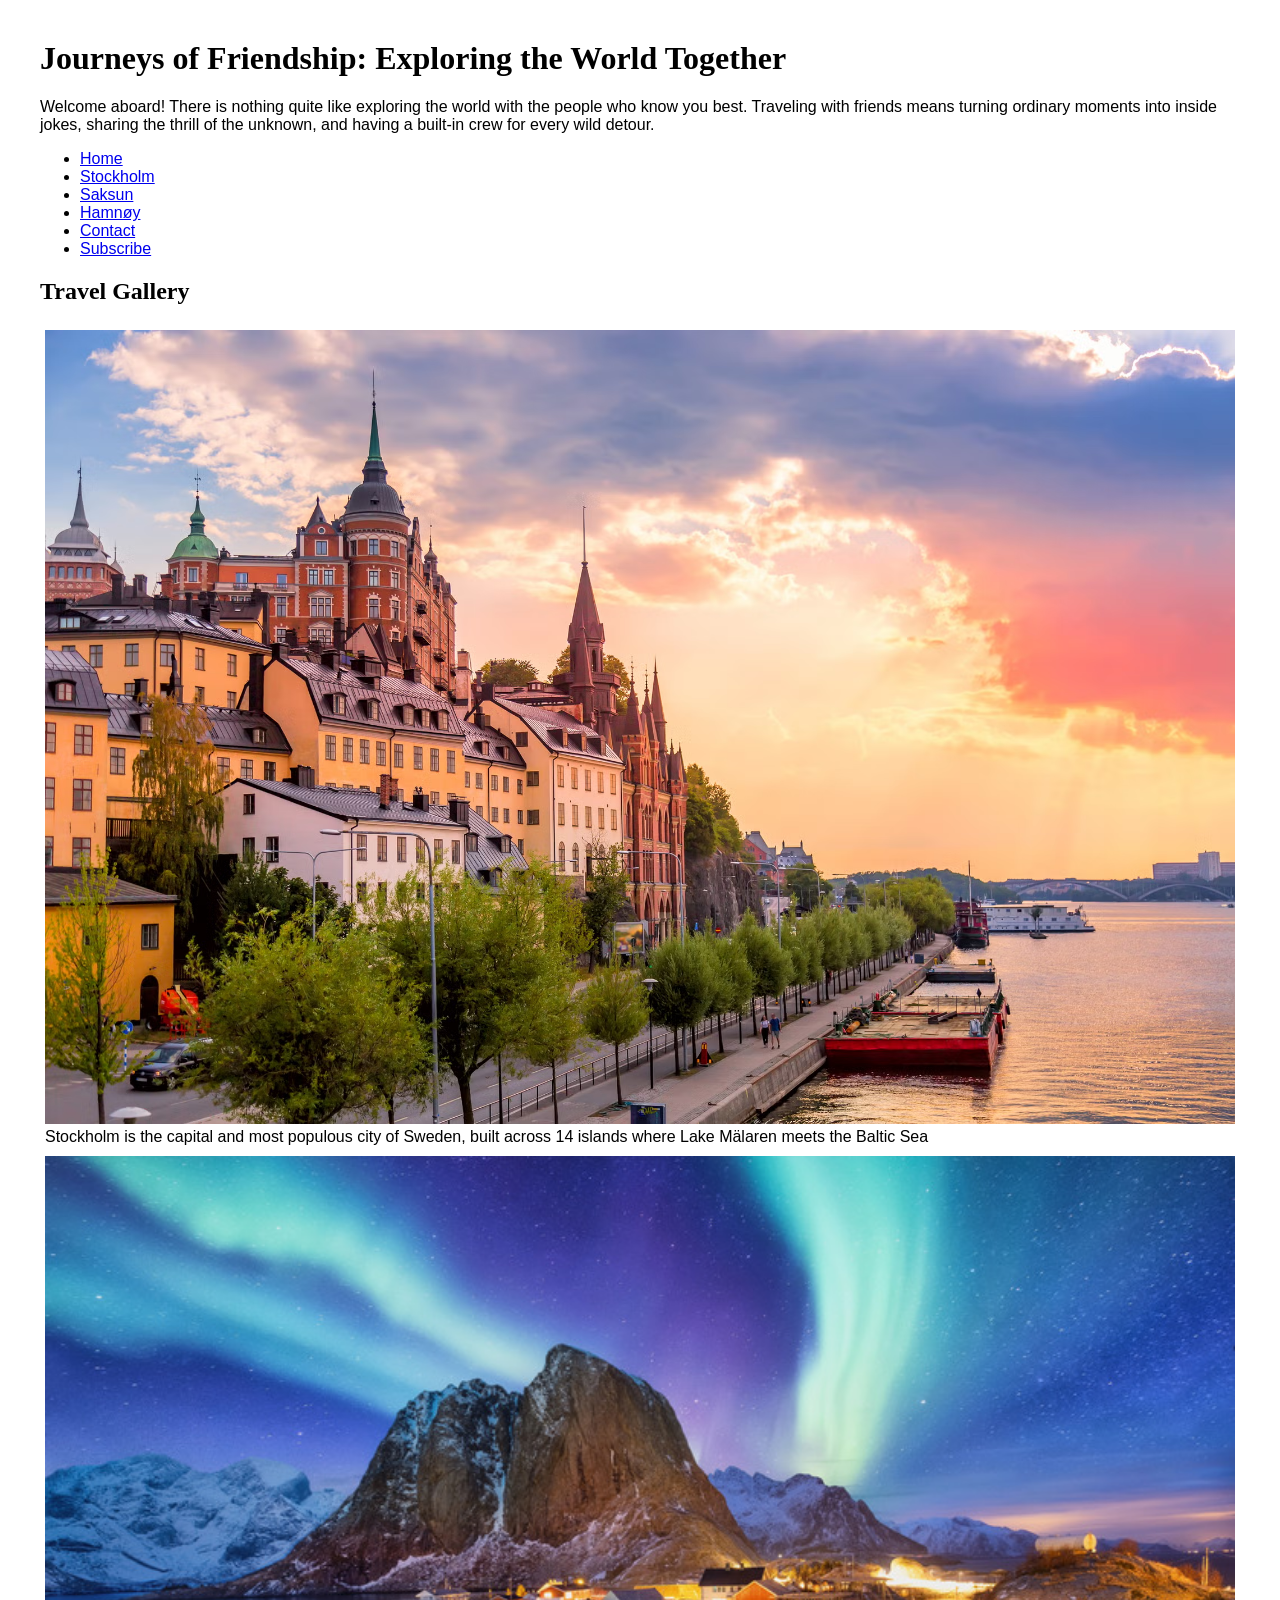
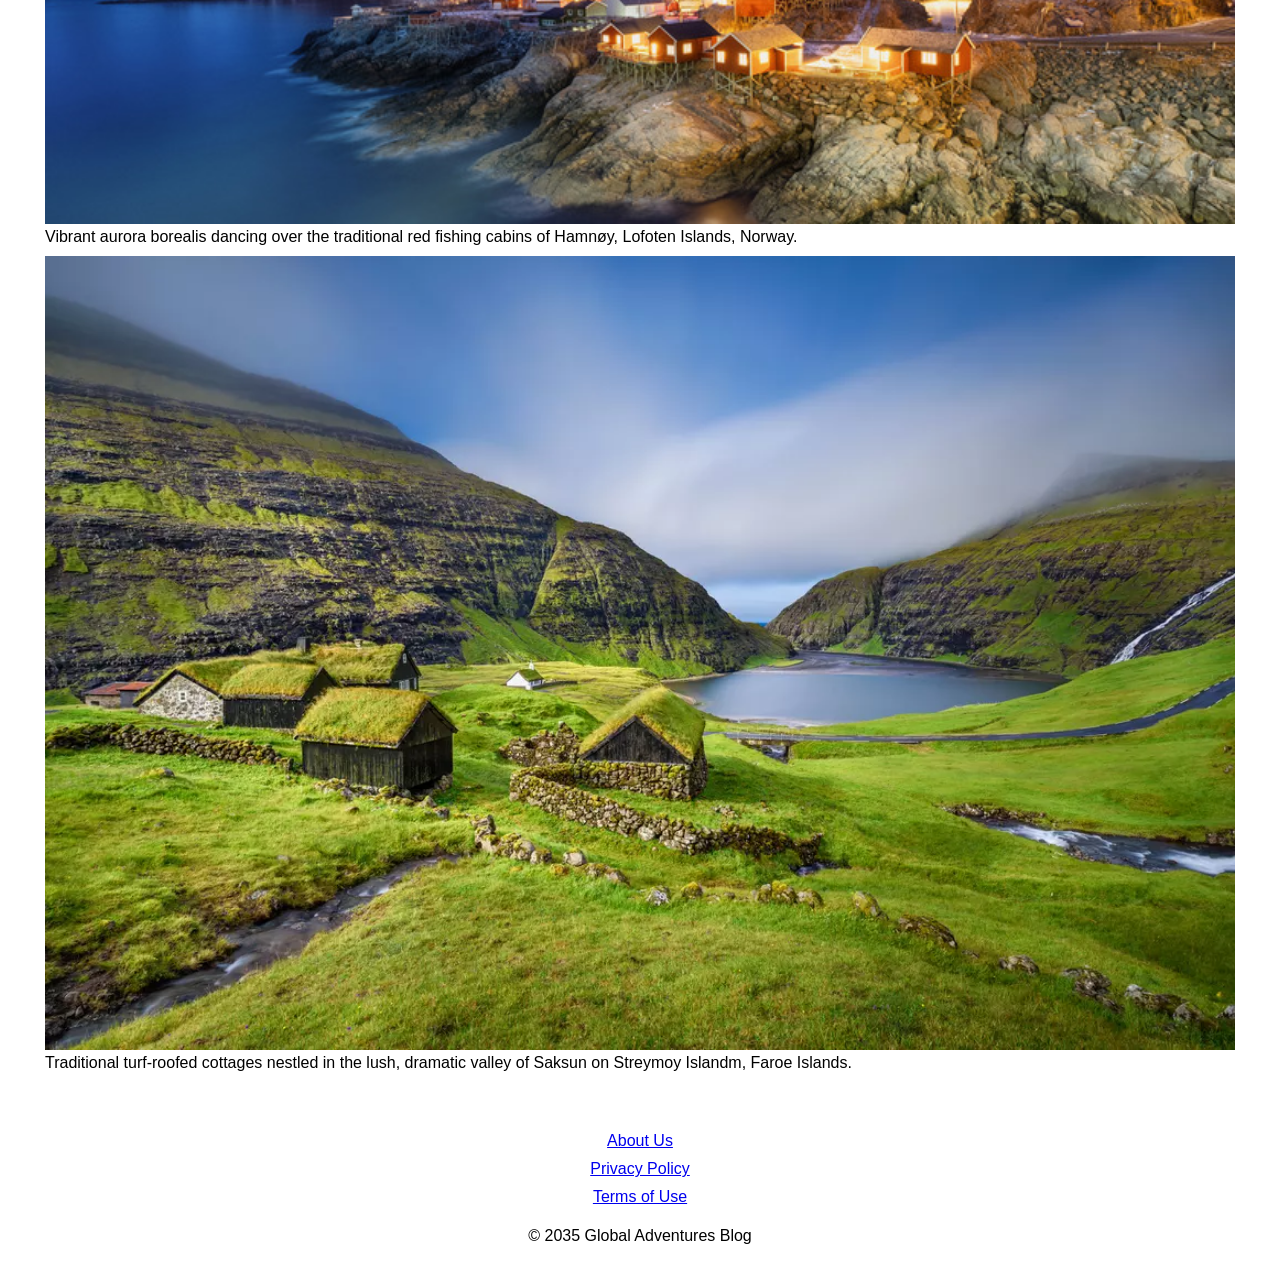
<file: Global Adventures Blog/index.html>
<!DOCTYPE html>
<html lang="en">

<head>
    <meta charset="UTF-8">
    <meta name="viewport" content="width=device-width, initial-scale=1.0">
    <title>Home</title>
    <link rel="stylesheet" href="style.css">
    <link rel="icon" type="image/png" href="https://edube.org/uploads/media/default/0001/04/web-favicon.png">
</head>

<body>
    <header>
        <h1>Journeys of Friendship: Exploring the World Together</h1>
        <p>Welcome aboard! There is nothing quite like exploring the world with the people who know you best. Traveling
            with friends means turning ordinary moments into inside jokes, sharing the thrill of the unknown, and having
            a built-in crew for every wild detour.</p>
    </header>
    <nav>
        <ul>
            <li><a href="index.html">Home</a></li>
            <li><a href="Stockholm.html">Stockholm</a></li>
            <li><a href="Saksun.html">Saksun</a></li>
            <li><a href="Hamnøy.html">Hamnøy</a></li>
            <li><a href="contact.html">Contact</a></li>
            <li><a href="subscribe.html">Subscribe</a></li>
        </ul>
    </nav>
    <h2>Travel Gallery</h2>
    <section class="photo-gallery">
        <ul>
            <li>
                <figure>
                    <img src="imgs/stockholm.png" alt="Stockholm, Sweden">
                    <figcaption>Stockholm is the capital and most populous city of Sweden, built across 14 islands where Lake Mälaren meets the Baltic Sea</figcaption>
                </figure>
            </li>
            <li>
                <figure>
                    <img src="imgs/norway.jpg" alt="Lofoten Islands, Norway">
                    <figcaption>Vibrant aurora borealis dancing over the traditional red fishing cabins of Hamnøy, Lofoten Islands, Norway.</figcaption>
                </figure>
            </li>
            <li>
                <figure>
                    <img src="imgs/danemark.webp" alt="Faroe Islands, Saksun, Danemark">
                    <figcaption>Traditional turf-roofed cottages nestled in the lush, dramatic valley of Saksun on Streymoy Islandm, Faroe Islands.</figcaption>
                </figure>
            </li>
        </ul>
    </section>
    <footer>
        <nav>
            <ul>
                <li><a href="#">About Us</a></li>
                <li><a href="#">Privacy Policy</a></li>
                <li><a href="#">Terms of Use</a></li>
            </ul>
            <p>&copy; 2035 Global Adventures Blog</p>
        </nav>
    </footer>
</body>

</html>
</file>
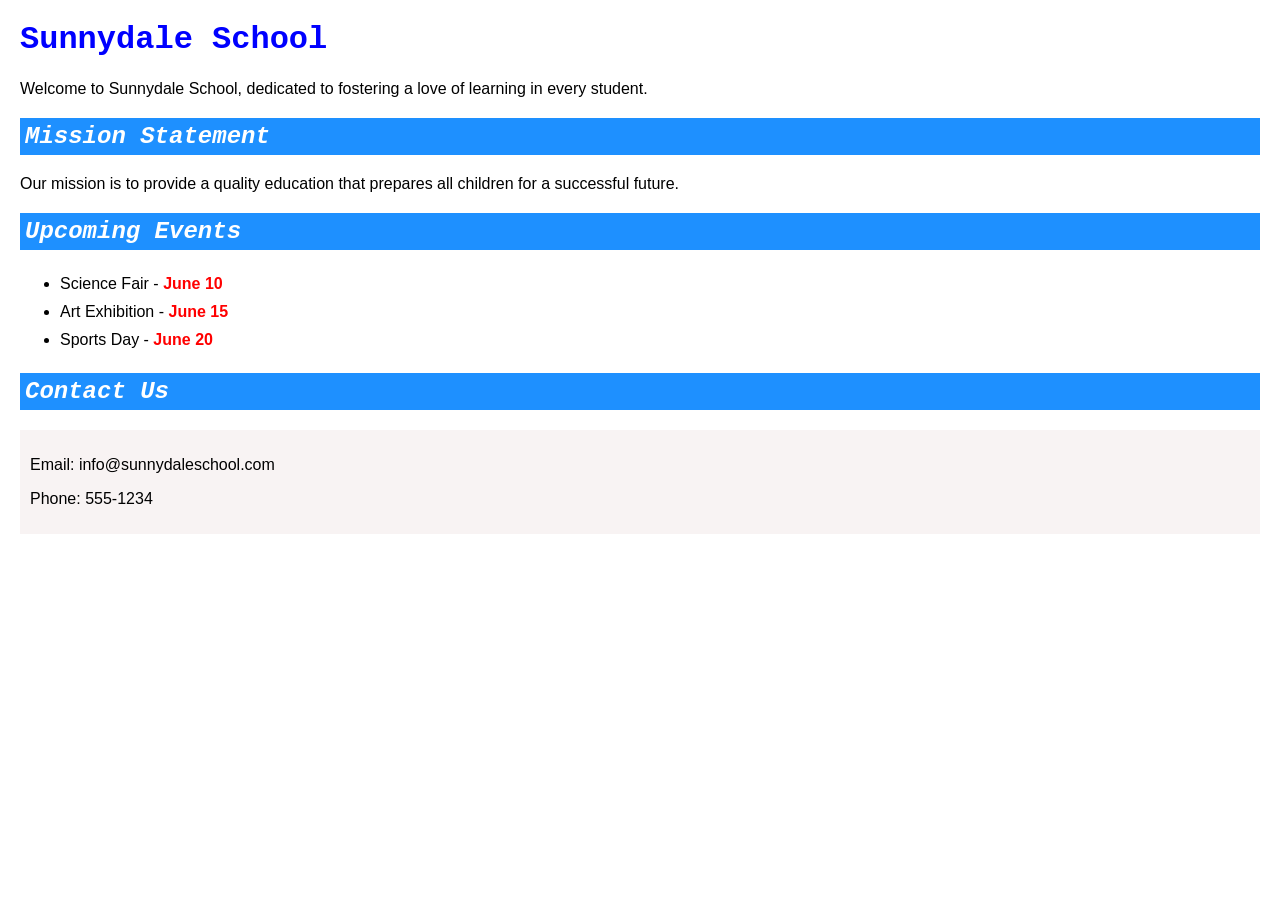
<file: Sunnydale School/index.html>
<!DOCTYPE html>
<html lang="en">

<head>
    <meta charset="UTF-8">
    <title>Sunnydale School</title>
    <style>
        body {
            font-family: Arial, sans-serif;
            margin: 20px;
        }

        h1 {
            color: rgb(0, 0, 255);
            font-family: 'Courier New', Courier, monospace;
        }

        #mission,
        #upcoming-events,
        #contact {
            font-family: 'Courier New', Courier, monospace;
            font-style: italic;
            background-color: #1E90FF;
            color: white;
            padding: 5px;
        }

        #events li {
            padding: 5px 0;
        }

        .section {
            background-color: #f8f3f3;
            padding: 10px;
        }
    </style>
</head>

<body>
    <h1>Sunnydale School</h1>
    <p>Welcome to Sunnydale School, dedicated to fostering a love of learning in every student.</p>

    <h2 id="mission">Mission Statement</h2>
    <p>Our mission is to provide a quality education that prepares all children for a successful future.</p>

    <h2 id="upcoming-events">Upcoming Events</h2>
    <ul id="events">
        <li data-event-type="indoor" title="Event Type: Indoor">Science Fair - <span
                style="font-weight: bold; color: red">June 10</span></li>
        <li class="outdoor" data-event-type="outdoor" title="Event Type: Outdoor">Art Exhibition - <span
                style="font-weight: bold; color: red">June 15</span></li>
        <li class="outdoor" data-event-type="outdoor" title="Event Type: Outdoor">Sports Day - <span
                style="font-weight: bold; color: red">June 20</span></li>
    </ul>

    <h2 id="contact">Contact Us</h2>
    <div class="section">
        <p>Email: <span title="Click to copy email" onclick="copyText(event)">info@sunnydaleschool.com</span></p>
        <p>Phone: <span title="Click to copy phone number" onclick="copyText(event)">555-1234</span></p>
    </div>
    <script src="script.js"></script>
</body>

</html>
</file>
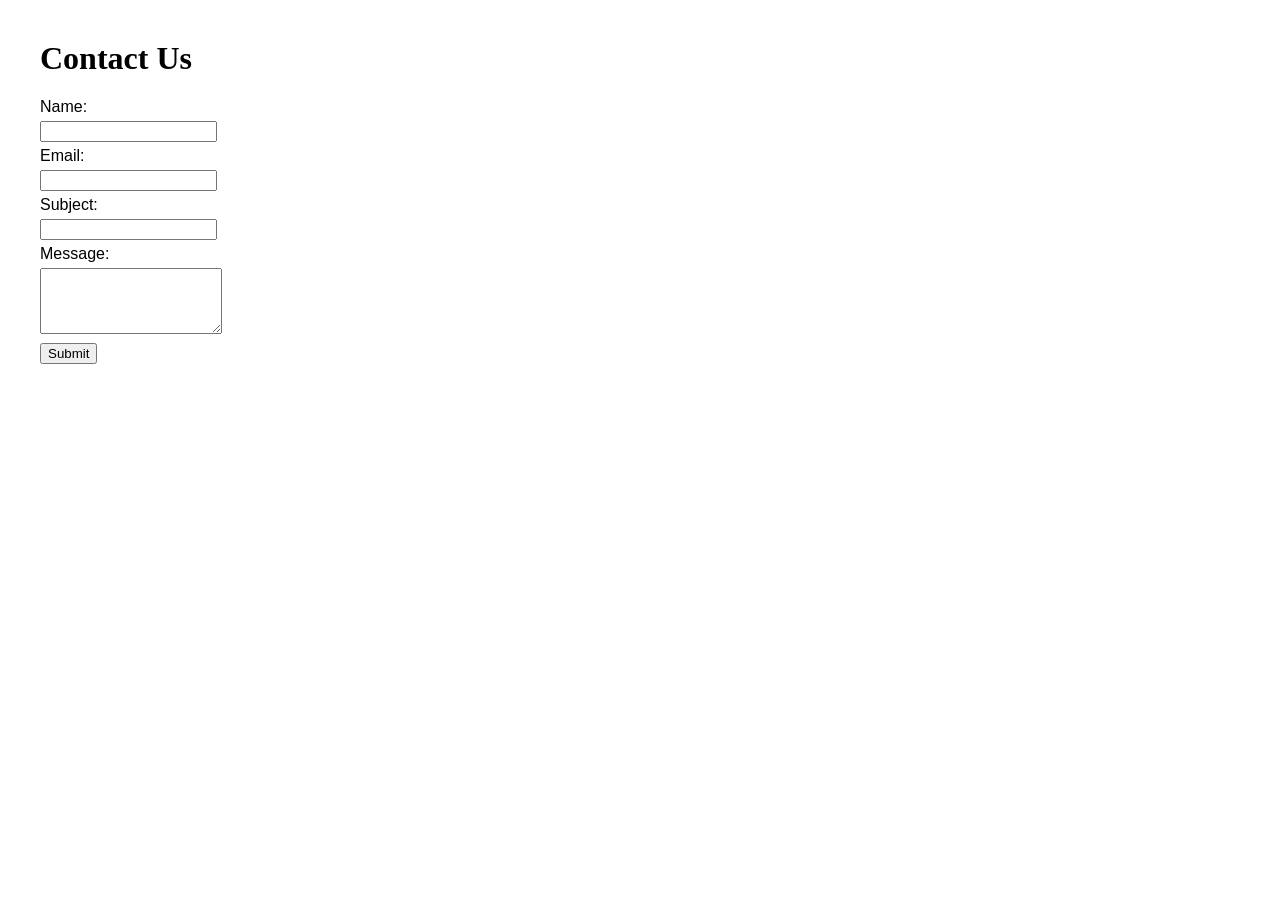
<file: Global Adventures Blog/contact.html>
<!DOCTYPE html>
<html lang="en">
<head>
    <meta charset="UTF-8">
    <meta name="viewport" content="width=device-width, initial-scale=1.0">
    <title>Contact</title>
    <link rel="stylesheet" href="style.css">
</head>
<body>
    <h1>Contact Us</h1>
    <form method="post">
        <label for="name">Name: </label>
        <input type="text" id="name" name="name" required>
        <label for="email">Email: </label>
        <input type="email" id="email" name="email" required>
        <label for="subject">Subject: </label>
        <input type="text" id="subject" name="subject" required>
        <label for="message">Message: </label>
        <textarea id="message" name="message" rows="4" required></textarea>
        <input type="submit" value="Submit">
    </form>
</body>
</html>
</file>
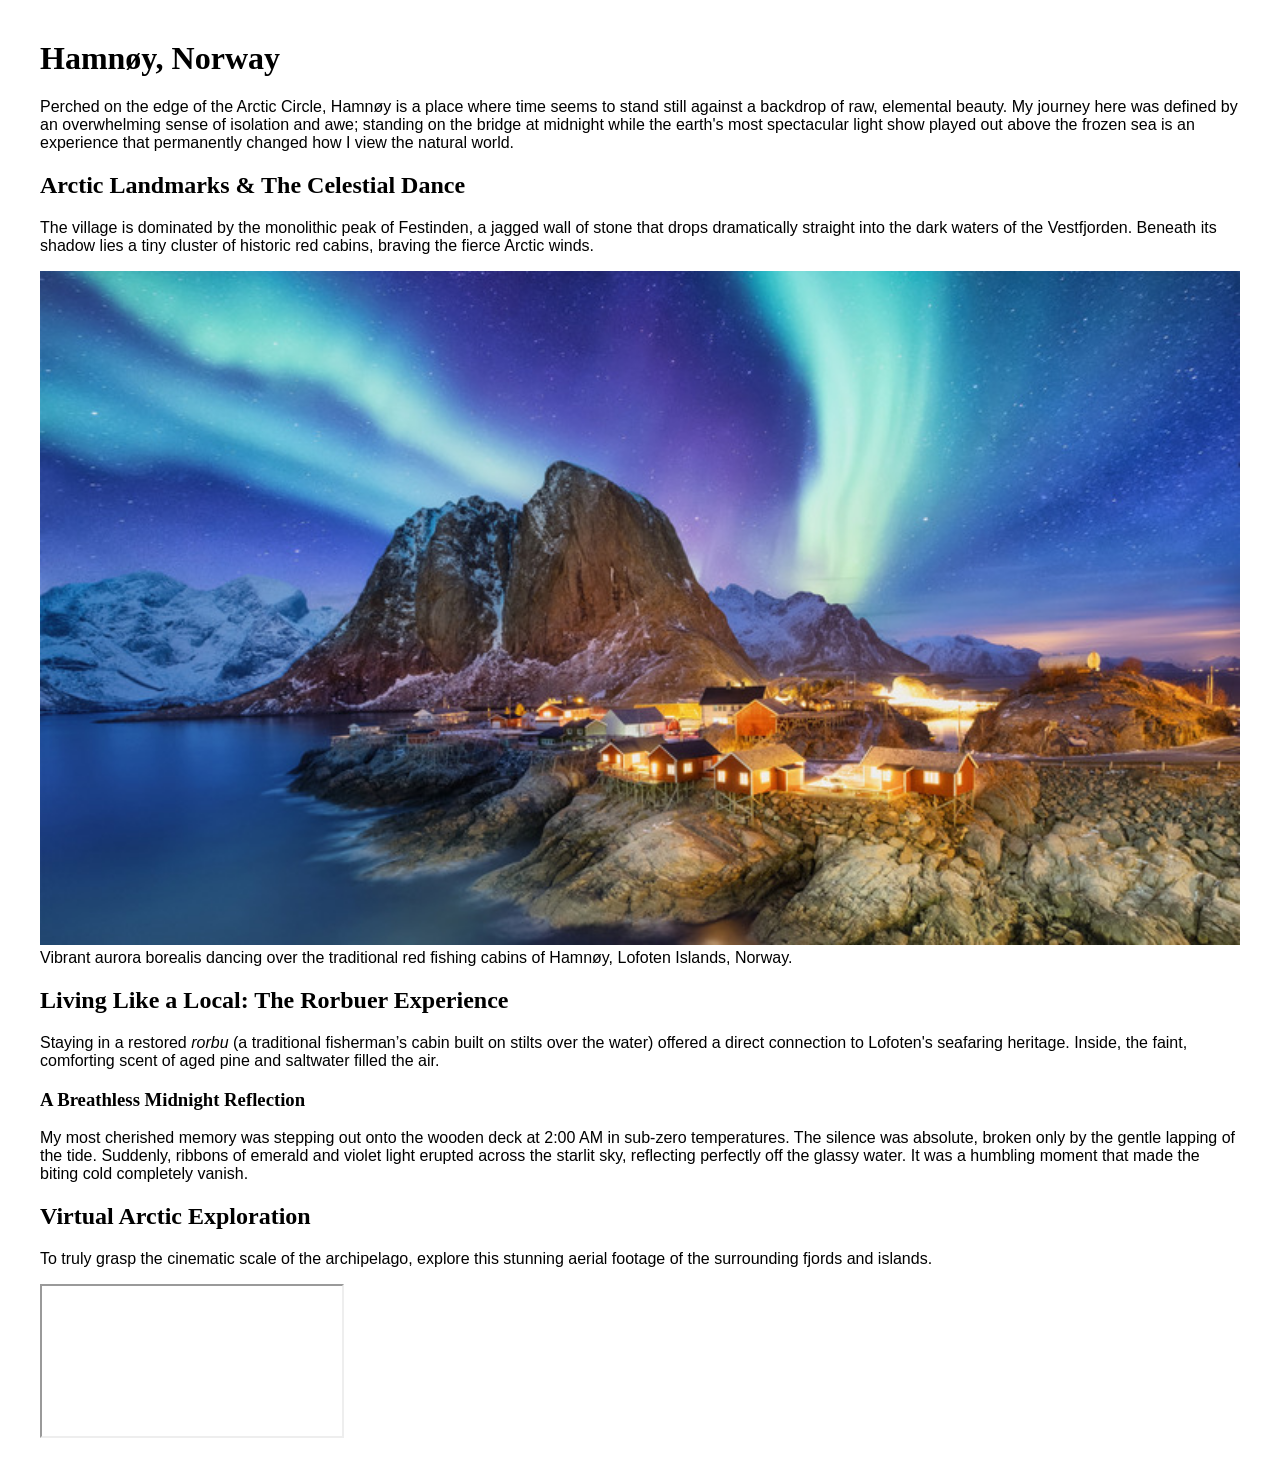
<file: Global Adventures Blog/Hamnøy.html>
<!DOCTYPE html>
<html lang="en">

<head>
    <meta charset="UTF-8">
    <meta name="viewport" content="width=device-width, initial-scale=1.0">
    <title>Hamnøy</title>
    <link rel="stylesheet" href="style.css">
</head>

<body>
    <header>
        <h1>Hamnøy, Norway</h1>
        <p>
            Perched on the edge of the Arctic Circle, Hamnøy is a place where time seems to stand still against a
            backdrop of raw, elemental beauty. My journey here was defined by an overwhelming sense of isolation and
            awe; standing on the bridge at midnight while the earth's most spectacular light show played out above the
            frozen sea is an experience that permanently changed how I view the natural world.
        </p>
    </header>

    <section class="landmarks">
        <h2>Arctic Landmarks & The Celestial Dance</h2>
        <p>
            The village is dominated by the monolithic peak of Festinden, a jagged wall of stone that drops dramatically
            straight into the dark waters of the Vestfjorden. Beneath its shadow lies a tiny cluster of historic red
            cabins, braving the fierce Arctic winds.
        </p>
        <figure>
            <img src="imgs/norway.jpg"
                alt="Vibrant aurora borealis dancing over the traditional red fishing cabins of Hamnøy, Lofoten Islands, Norway.">
            <figcaption>Vibrant aurora borealis dancing over the traditional red fishing cabins of Hamnøy, Lofoten
                Islands, Norway.</figcaption>
        </figure>
    </section>

    <section class="culture-reflections">
        <h2>Living Like a Local: The Rorbuer Experience</h2>
        <p>
            Staying in a restored <em>rorbu</em> (a traditional fisherman’s cabin built on stilts over the water)
            offered a direct connection to Lofoten's seafaring heritage. Inside, the faint, comforting scent of aged
            pine and saltwater filled the air.
        </p>
        <h3>A Breathless Midnight Reflection</h3>
        <p>
            My most cherished memory was stepping out onto the wooden deck at 2:00 AM in sub-zero temperatures. The
            silence was absolute, broken only by the gentle lapping of the tide. Suddenly, ribbons of emerald and violet
            light erupted across the starlit sky, reflecting perfectly off the glassy water. It was a humbling moment
            that made the biting cold completely vanish.
        </p>
    </section>

    <section class="virtual-tour">
        <h2>Virtual Arctic Exploration</h2>
        <p>To truly grasp the cinematic scale of the archipelago, explore this stunning aerial footage of the
            surrounding fjords and islands.</p>
        <div class="video-container">
            <iframe src="https://www.youtube.com/watch?v=fT2bqB0f_4w" title="Lofoten Islands Virtual Tour" allowfullscreen></iframe>
        </div>
    </section>
</body>

</html>
</file>
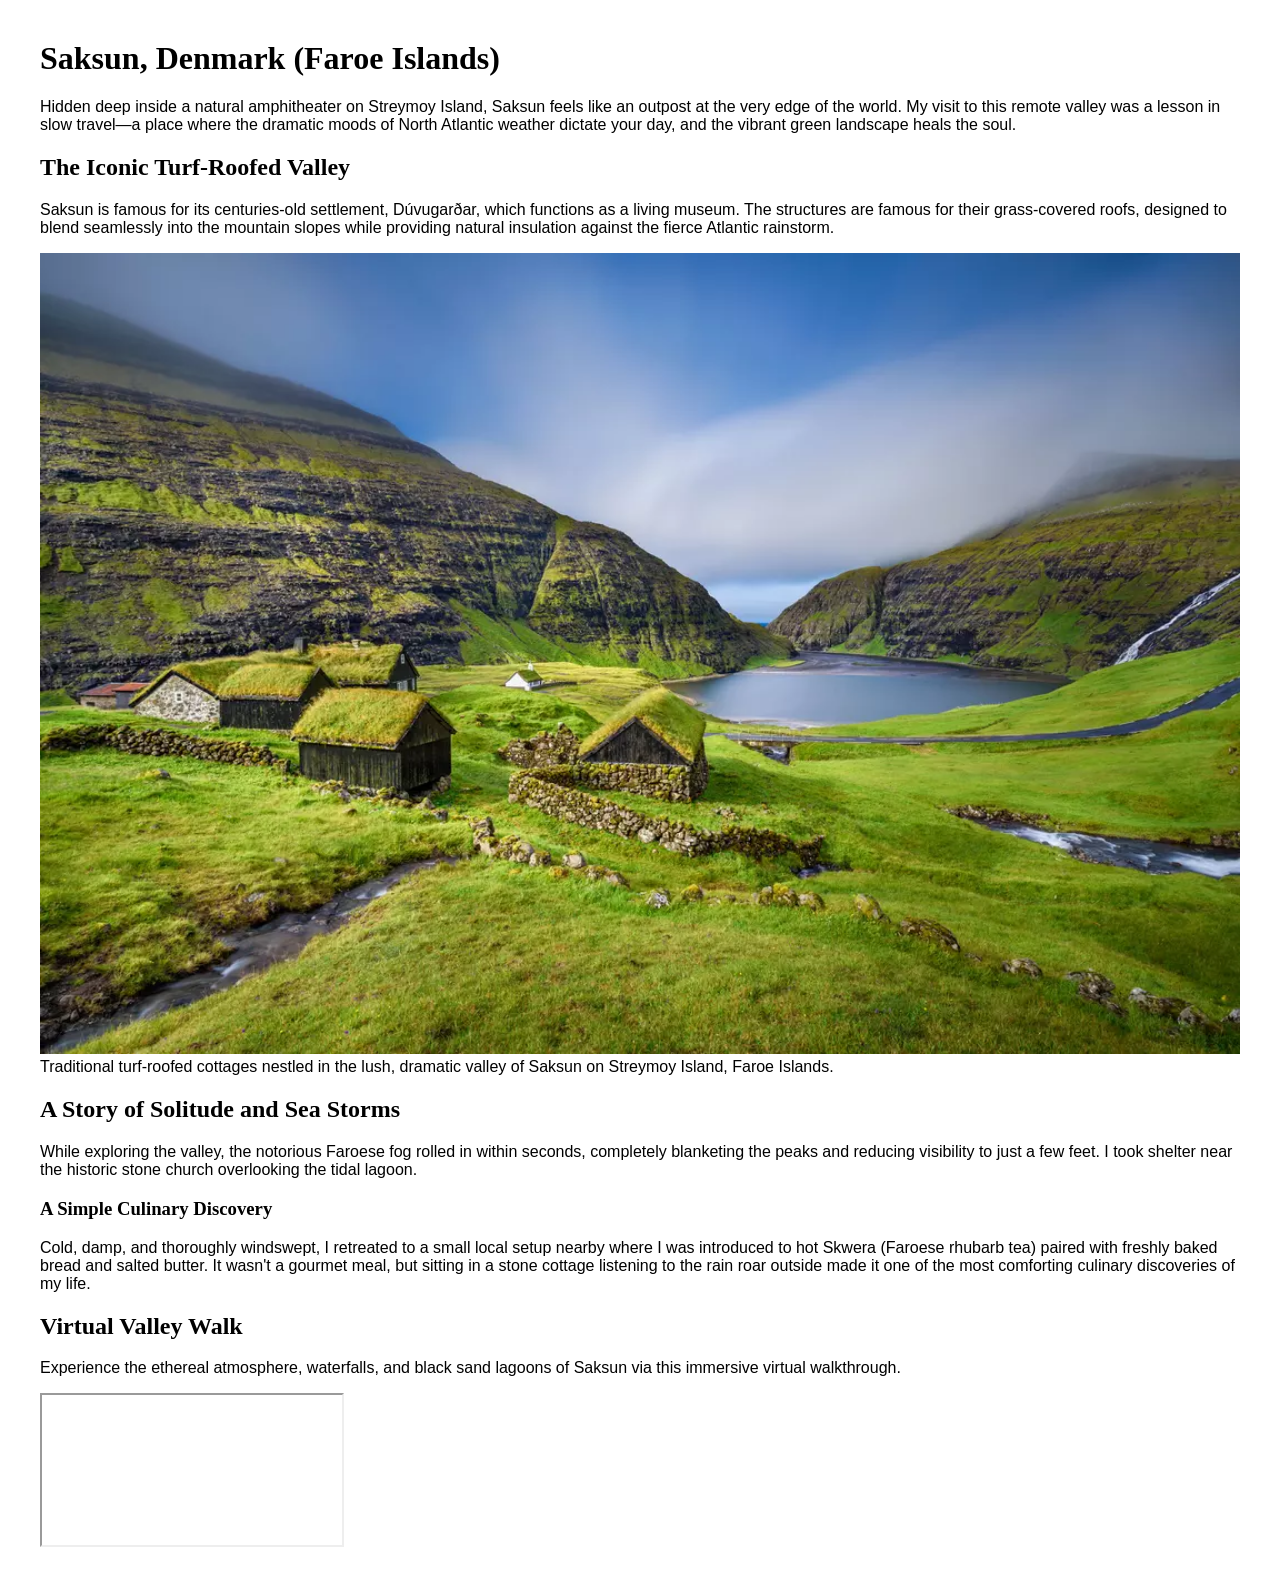
<file: Global Adventures Blog/Saksun.html>
<!DOCTYPE html>
<html lang="en">

<head>
    <meta charset="UTF-8">
    <meta name="viewport" content="width=device-width, initial-scale=1.0">
    <title>Saksun</title>
    <link rel="stylesheet" href="style.css">
</head>

<body>
    <header>
        <h1>Saksun, Denmark (Faroe Islands)</h1>
        <p>
            Hidden deep inside a natural amphitheater on Streymoy Island, Saksun feels like an outpost at the very edge
            of the world. My visit to this remote valley was a lesson in slow travel—a place where the dramatic moods of
            North Atlantic weather dictate your day, and the vibrant green landscape heals the soul.
        </p>
    </header>

    <section class="landmarks">
        <h2>The Iconic Turf-Roofed Valley</h2>
        <p>
            Saksun is famous for its centuries-old settlement, Dúvugarðar, which functions as a living museum. The
            structures are famous for their grass-covered roofs, designed to blend seamlessly into the mountain slopes
            while providing natural insulation against the fierce Atlantic rainstorm.
        </p>
        <figure>
            <img src="imgs/danemark.webp" alt="Faroe Islands, Saksun, Danemark">
            <figcaption>Traditional turf-roofed cottages nestled in the lush, dramatic valley of Saksun on Streymoy
                Island, Faroe Islands.</figcaption>
        </figure>
    </section>

    <section class="culinary-reflections">
        <h2>A Story of Solitude and Sea Storms</h2>
        <p>
            While exploring the valley, the notorious Faroese fog rolled in within seconds, completely blanketing the
            peaks and reducing visibility to just a few feet. I took shelter near the historic stone church overlooking
            the tidal lagoon.
        </p>
        <h3>A Simple Culinary Discovery</h3>
        <p>
            Cold, damp, and thoroughly windswept, I retreated to a small local setup nearby where I was introduced to
            hot Skwera (Faroese rhubarb tea) paired with freshly baked bread and salted butter. It wasn't a gourmet
            meal, but sitting in a stone cottage listening to the rain roar outside made it one of the most comforting
            culinary discoveries of my life.
        </p>
    </section>

    <section class="virtual-tour">
        <h2>Virtual Valley Walk</h2>
        <p>Experience the ethereal atmosphere, waterfalls, and black sand lagoons of Saksun via this immersive virtual
            walkthrough.</p>
        <div class="video-container">
            <iframe src="https://www.youtube.com/watch?v=1oa1hi_Ib4g" title="Saksun Faroe Islands Virtual Tour" allowfullscreen></iframe>
        </div>
    </section>
</body>

</html>
</file>
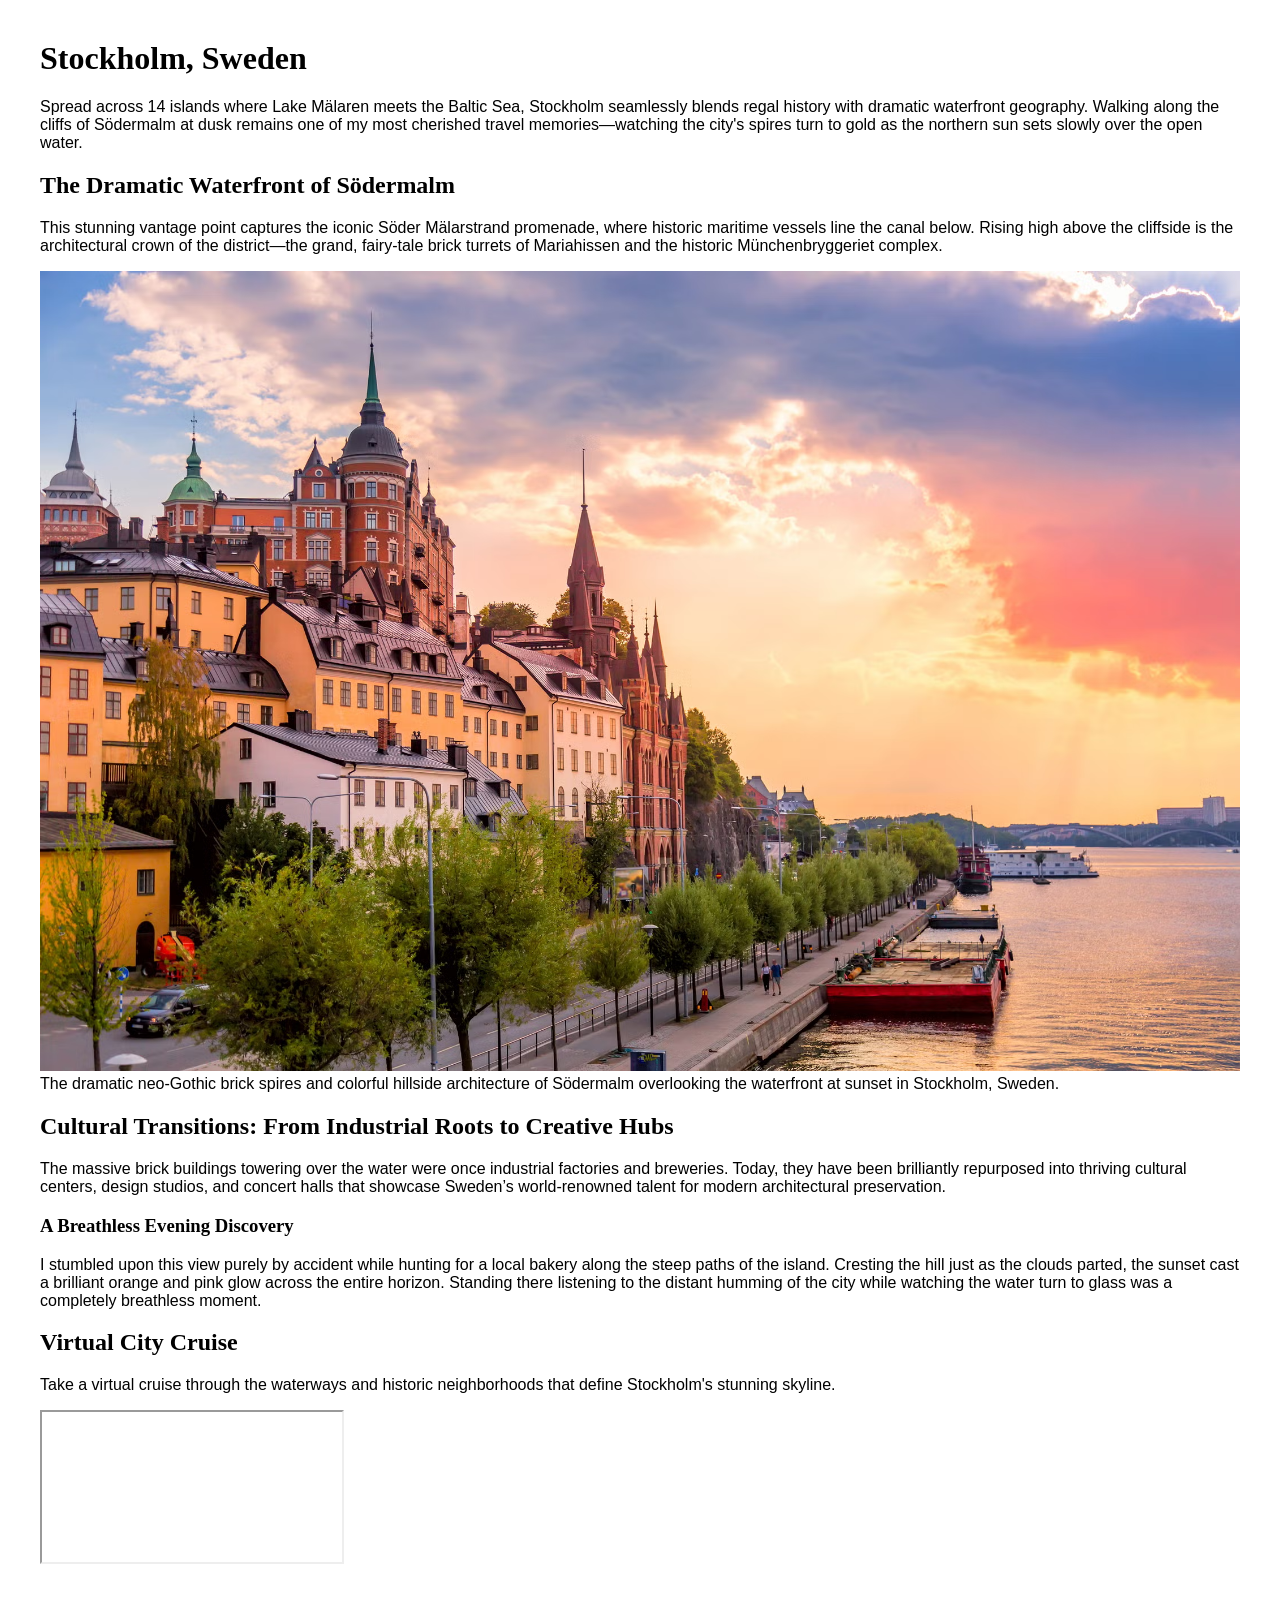
<file: Global Adventures Blog/Stockholm.html>
<!DOCTYPE html>
<html lang="en">

<head>
    <meta charset="UTF-8">
    <meta name="viewport" content="width=device-width, initial-scale=1.0">
    <title>Stockholm</title>
    <link rel="stylesheet" href="style.css">
</head>

<body>
    <header>
        <h1>Stockholm, Sweden</h1>
        <p>
            Spread across 14 islands where Lake Mälaren meets the Baltic Sea, Stockholm seamlessly blends regal history
            with dramatic waterfront geography. Walking along the cliffs of Södermalm at dusk remains one of my most
            cherished travel memories—watching the city's spires turn to gold as the northern sun sets slowly over the
            open water.
        </p>
    </header>

    <!-- Landmarks Section -->
    <section class="landmarks">
        <h2>The Dramatic Waterfront of Södermalm</h2>
        <p>
            This stunning vantage point captures the iconic Söder Mälarstrand promenade, where historic maritime vessels
            line the canal below. Rising high above the cliffside is the architectural crown of the district—the grand,
            fairy-tale brick turrets of Mariahissen and the historic Münchenbryggeriet complex.
        </p>
        <figure>
            <img src="imgs/stockholm.png"
                alt="The dramatic neo-Gothic brick spires and colorful hillside architecture of Södermalm overlooking the waterfront at sunset in Stockholm, Sweden.">
            <figcaption>The dramatic neo-Gothic brick spires and colorful hillside architecture of Södermalm overlooking
                the waterfront at sunset in Stockholm, Sweden.</figcaption>
        </figure>
    </section>

    <!-- Culinary & Cultural Experiences Section -->
    <section class="culture-culinary">
        <h2>Cultural Transitions: From Industrial Roots to Creative Hubs</h2>
        <p>
            The massive brick buildings towering over the water were once industrial factories and breweries. Today,
            they have been brilliantly repurposed into thriving cultural centers, design studios, and concert halls that
            showcase Sweden’s world-renowned talent for modern architectural preservation.
        </p>
        <h3>A Breathless Evening Discovery</h3>
        <p>
            I stumbled upon this view purely by accident while hunting for a local bakery along the steep paths of the
            island. Cresting the hill just as the clouds parted, the sunset cast a brilliant orange and pink glow across
            the entire horizon. Standing there listening to the distant humming of the city while watching the water
            turn to glass was a completely breathless moment.
        </p>
    </section>

    <!-- Multimedia Virtual Tour Section -->
    <section class="virtual-tour">
        <h2>Virtual City Cruise</h2>
        <p>Take a virtual cruise through the waterways and historic neighborhoods that define Stockholm's stunning
            skyline.</p>
        <div class="video-container">
            <iframe src="https://www.youtube.com/watch?v=RkWTqlfsOzY" title="Stockholm City Virtual Tour" allowfullscreen></iframe>
        </div>
    </section>
</body>

</html>
</file>
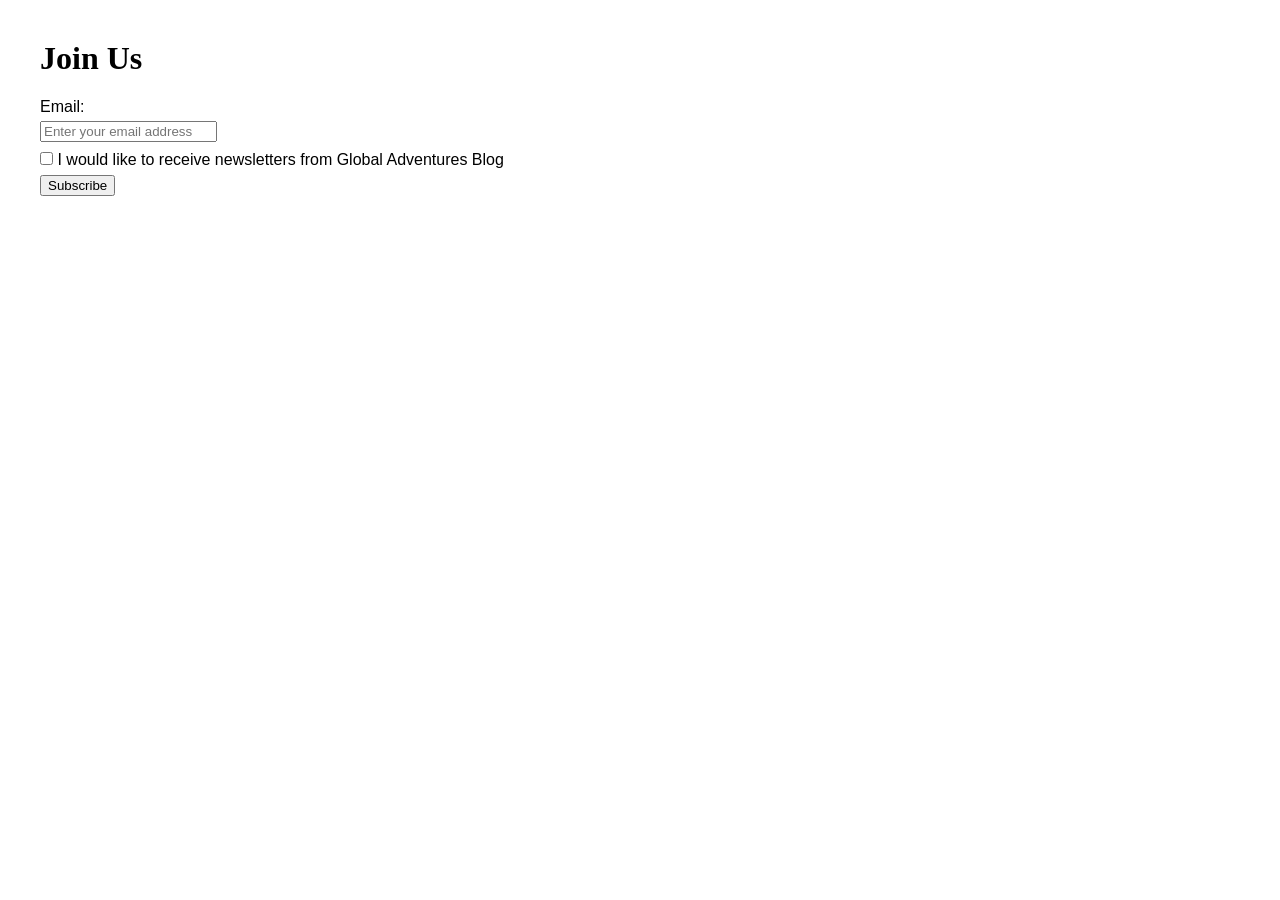
<file: Global Adventures Blog/subscribe.html>
<!DOCTYPE html>
<html lang="en">
<head>
    <meta charset="UTF-8">
    <meta name="viewport" content="width=device-width, initial-scale=1.0">
    <title>Subscribe</title>
    <link rel="stylesheet" href="style.css">
</head>
<body>
    <h1>Join Us</h1>
    <form method="POST">
        <label for="email">Email: </label>
        <input type="email" id="email" name="email" placeholder="Enter your email address" required>
        <input class="checkbox" type="checkbox" id="subscribe" name="newsletter" required>
        <label class="checkbox" for="subscribe">I would like to receive newsletters from Global Adventures Blog</label>
        <input type="submit" value="Subscribe">
    </form>
</body>
</html>
</file>
<file: Global Adventures Blog/style.css>
* {
	box-sizing: border-box;
}

h1,
h2,
h3,
h4,
h5,
h6 {
	font-family: 'Merriweather', Georgia, serif;
}

body {
	font-family: 'Inter', Arial, sans-serif;
    margin: 40px
}

img {
    width: 100%;
}

.photo-gallery ul , footer ul {
    list-style-type: none;
    padding: 0;
    margin: 0;
}

.photo-gallery ul li {
    padding: 5px;
}

footer ul li {
    padding: 5px;
}

footer {
    margin-top: 50px;
    text-align: center;
}

input, label {
    display: block;
    margin: 5px 0;
}

.checkbox {
    display: inline;
}
figure {
    margin: 0;
}
</file>
